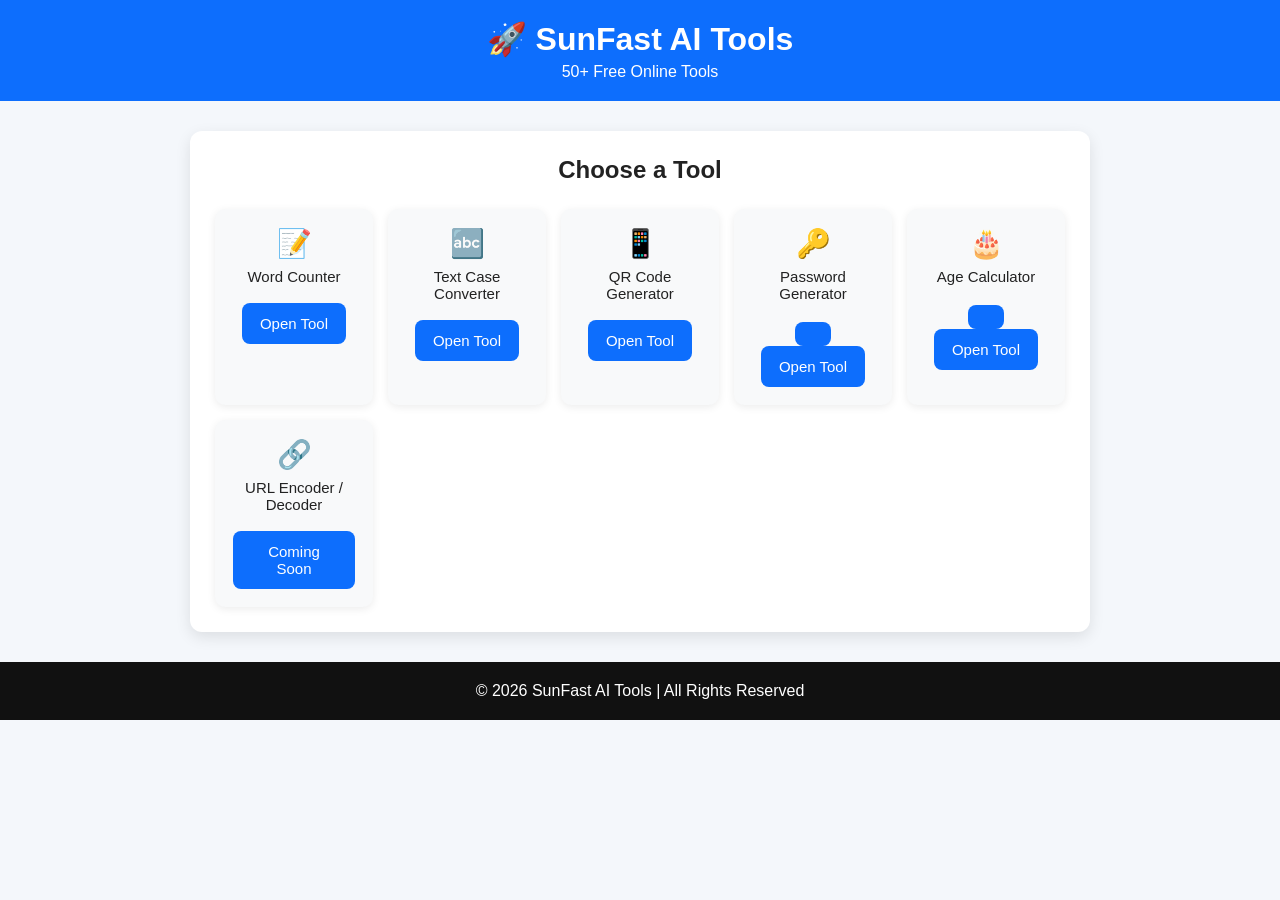
<file: index.html>
<!DOCTYPE html>
<html lang="en">
<head>
<meta charset="UTF-8">
<meta name="viewport" content="width=device-width, initial-scale=1.0">
<title>SunFast AI Tools</title>

<meta name="description" content="Free Online AI Tools - Word Counter, Text Case Converter, QR Generator, Password Generator and more.">

<link rel="stylesheet" href="style.css">
</head>

<body>

<header>
<h1>🚀 SunFast AI Tools</h1>
<p>50+ Free Online Tools</p>
</header>

<div class="container">

<h2>Choose a Tool</h2>

<div class="stats">

<div class="card">
<h3>📝</h3>
<p>Word Counter</p>
<br>
<a href="word-counter.html">
<button>Open Tool</button>
</a>
</div>

<div class="card">
<h3>🔤</h3>
<p>Text Case Converter</p>
<br>
<a href="text-case-converter.html">
<button>Open Tool</button>
</a>
</div>

<div class="card">
<h3>📱</h3>
<p>QR Code Generator</p>
<br>
<a href="qr-generator.html">
<button>Open Tool</button>
</a>
</div>

<div class="card">
<h3>🔑</h3>
<p>Password Generator</p>
<br>
<button><a href="password-generator.html">
<button>Open Tool</button>
</a></button>
</div>

<div class="card">
<h3>🎂</h3>
<p>Age Calculator</p>
<br>
<button><a href="age-calculator.html">
<button>Open Tool</button>
</a></button>
</div>

<div class="card">
<h3>🔗</h3>
<p>URL Encoder / Decoder</p>
<br>
<button>Coming Soon</button>
</div>

</div>

</div>

<footer>
<p>© 2026 SunFast AI Tools | All Rights Reserved</p>
</footer>

</body>
</html>
</file>
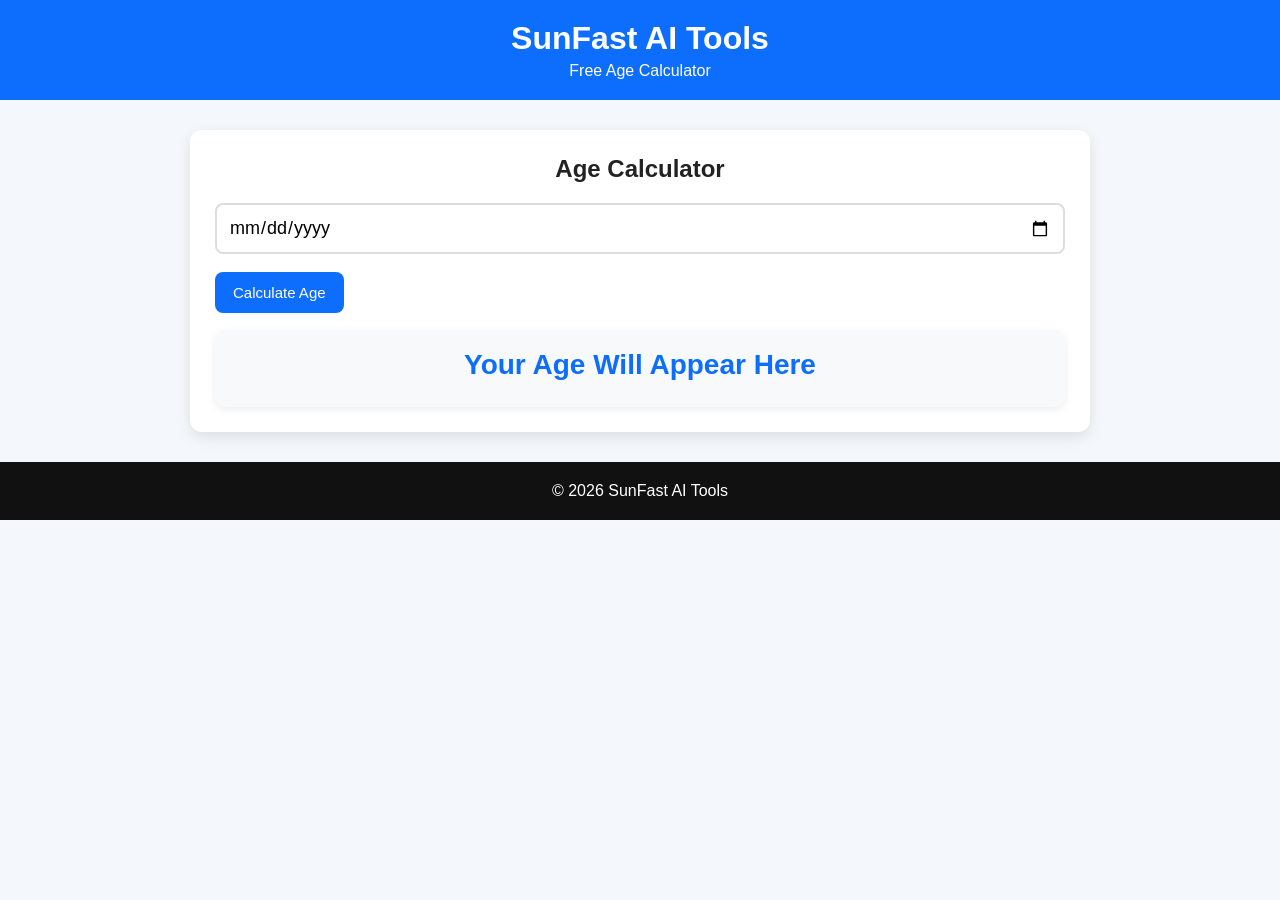
<file: age-calculator.html>
<!DOCTYPE html>
<html lang="en">
<head>
<meta charset="UTF-8">
<meta name="viewport" content="width=device-width, initial-scale=1.0">
<title>Age Calculator | SunFast AI Tools</title>

<link rel="stylesheet" href="style.css">
</head>

<body>

<header>
<h1>SunFast AI Tools</h1>
<p>Free Age Calculator</p>
</header>

<div class="container">

<h2>Age Calculator</h2>

<input
type="date"
id="dob"
style="width:100%;padding:12px;font-size:18px;border:2px solid #ddd;border-radius:8px;"
>

<br><br>

<button onclick="calculateAge()">
Calculate Age
</button>

<br><br>

<div class="card">

<h3 id="ageResult">
Your Age Will Appear Here
</h3>

</div>

</div>

<footer>
<p>© 2026 SunFast AI Tools</p>
</footer>

<script src="script.js"></script>

</body>
</html>
<script src="age-calculator.js"></script>
</file>
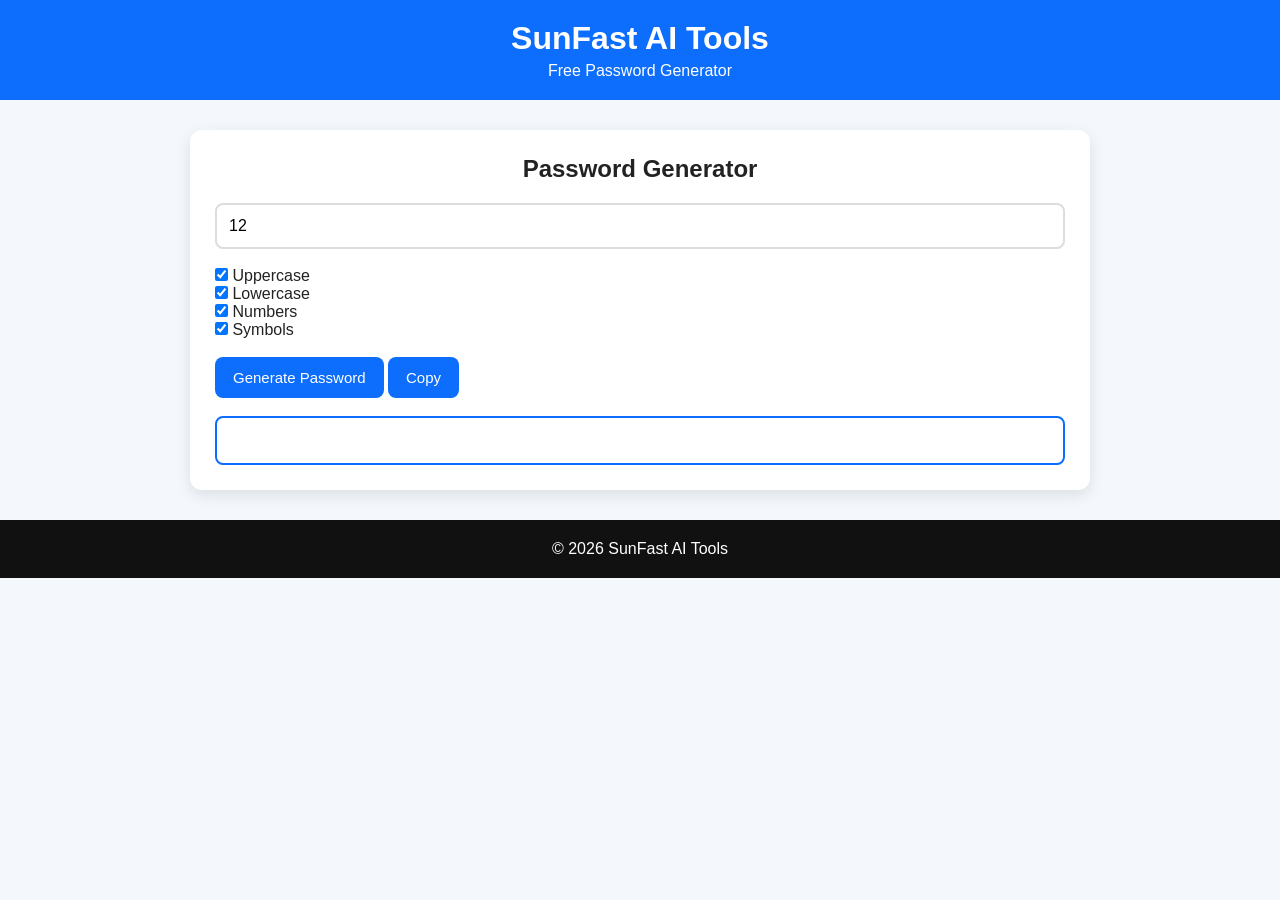
<file: password-generator.html>
<!DOCTYPE html>
<html lang="en">
<head>
<meta charset="UTF-8">
<meta name="viewport" content="width=device-width, initial-scale=1.0">
<title>Password Generator | SunFast AI Tools</title>

<link rel="stylesheet" href="style.css">
</head>

<body>

<header>
<h1>SunFast AI Tools</h1>
<p>Free Password Generator</p>
</header>

<div class="container">

<h2>Password Generator</h2>

<input
type="number"
id="length"
min="6"
max="64"
value="12"
placeholder="Password Length"
style="width:100%;padding:12px;font-size:16px;border:2px solid #ddd;border-radius:8px;"
>

<br><br>

<label><input type="checkbox" id="uppercase" checked> Uppercase</label><br>
<label><input type="checkbox" id="lowercase" checked> Lowercase</label><br>
<label><input type="checkbox" id="numbers" checked> Numbers</label><br>
<label><input type="checkbox" id="symbols" checked> Symbols</label>

<br><br>

<button onclick="generatePassword()">Generate Password</button>

<button onclick="copyPassword()">Copy</button>

<br><br>

<input
type="text"
id="password"
readonly
style="width:100%;padding:12px;font-size:18px;text-align:center;border:2px solid #0d6efd;border-radius:8px;"
>

</div>

<footer>
<p>© 2026 SunFast AI Tools</p>
</footer>

<script src="script.js"></script>

</body>
</html>
</file>
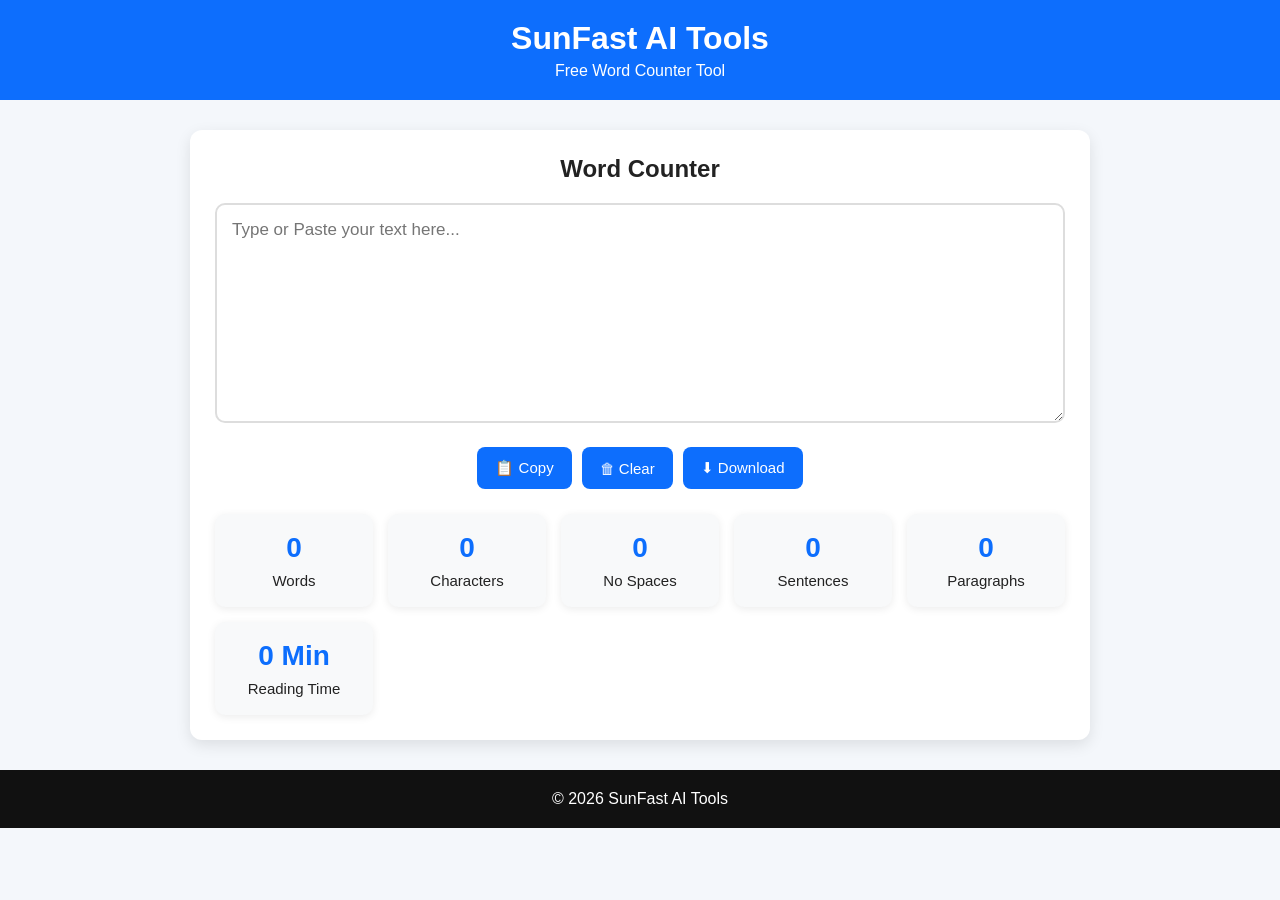
<file: word-counter.html>
<!DOCTYPE html>
<html lang="en">
<head>
<meta charset="UTF-8">
<meta name="viewport" content="width=device-width, initial-scale=1.0">
<title>Word Counter | SunFast AI Tools</title>

<meta name="description" content="Free Word Counter Tool">
<link rel="stylesheet" href="style.css">
</head>
<body>

<header>
<h1>SunFast AI Tools</h1>
<p>Free Word Counter Tool</p>
</header>

<div class="container">

<h2>Word Counter</h2>

<textarea id="textInput" placeholder="Type or Paste your text here..."></textarea>

<div class="buttons">
<button id="copyBtn">📋 Copy</button>
<button id="clearBtn">🗑 Clear</button>
<button id="downloadBtn">⬇ Download</button>
</div>

<div class="stats">

<div class="card">
<h3 id="wordCount">0</h3>
<p>Words</p>
</div>

<div class="card">
<h3 id="charCount">0</h3>
<p>Characters</p>
</div>

<div class="card">
<h3 id="charNoSpace">0</h3>
<p>No Spaces</p>
</div>

<div class="card">
<h3 id="sentenceCount">0</h3>
<p>Sentences</p>
</div>

<div class="card">
<h3 id="paragraphCount">0</h3>
<p>Paragraphs</p>
</div>

<div class="card">
<h3 id="readingTime">0 Min</h3>
<p>Reading Time</p>
</div>

</div>

</div>

<footer>
<p>© 2026 SunFast AI Tools</p>
</footer>

<script src="script.js"></script>

</body>
</html>
</file>
<file: style.css>
/* SunFast AI Tools */

*{
margin:0;
padding:0;
box-sizing:border-box;
font-family:Arial,sans-serif;
}

body{
background:#f4f7fb;
color:#222;
}

header{
background:#0d6efd;
color:#fff;
text-align:center;
padding:20px;
}

header h1{
font-size:32px;
margin-bottom:5px;
}

header p{
font-size:16px;
}

.container{
max-width:900px;
margin:30px auto;
background:#fff;
padding:25px;
border-radius:12px;
box-shadow:0 5px 15px rgba(0,0,0,.1);
}

h2{
text-align:center;
margin-bottom:20px;
}

textarea{
width:100%;
height:220px;
padding:15px;
font-size:17px;
border:2px solid #ddd;
border-radius:10px;
resize:vertical;
outline:none;
}

textarea:focus{
border-color:#0d6efd;
}

.buttons{
display:flex;
flex-wrap:wrap;
gap:10px;
margin-top:20px;
justify-content:center;
}

button{
padding:12px 18px;
border:none;
border-radius:8px;
background:#0d6efd;
color:#fff;
cursor:pointer;
font-size:15px;
transition:.3s;
}

button:hover{
background:#084298;
}

.stats{
display:grid;
grid-template-columns:repeat(auto-fit,minmax(150px,1fr));
gap:15px;
margin-top:25px;
}

.card{
background:#f8f9fa;
padding:18px;
border-radius:10px;
text-align:center;
box-shadow:0 2px 8px rgba(0,0,0,.08);
}

.card h3{
font-size:28px;
color:#0d6efd;
margin-bottom:8px;
}

.card p{
font-size:15px;
}

.ad-box{
margin:20px auto;
max-width:900px;
background:#ececec;
padding:20px;
text-align:center;
border:2px dashed #bbb;
border-radius:10px;
}

footer{
margin-top:30px;
background:#111;
color:#fff;
text-align:center;
padding:20px;
}

@media(max-width:600px){

header h1{
font-size:26px;
}

.container{
margin:15px;
padding:15px;
}

button{
width:100%;
}

}
</file>
